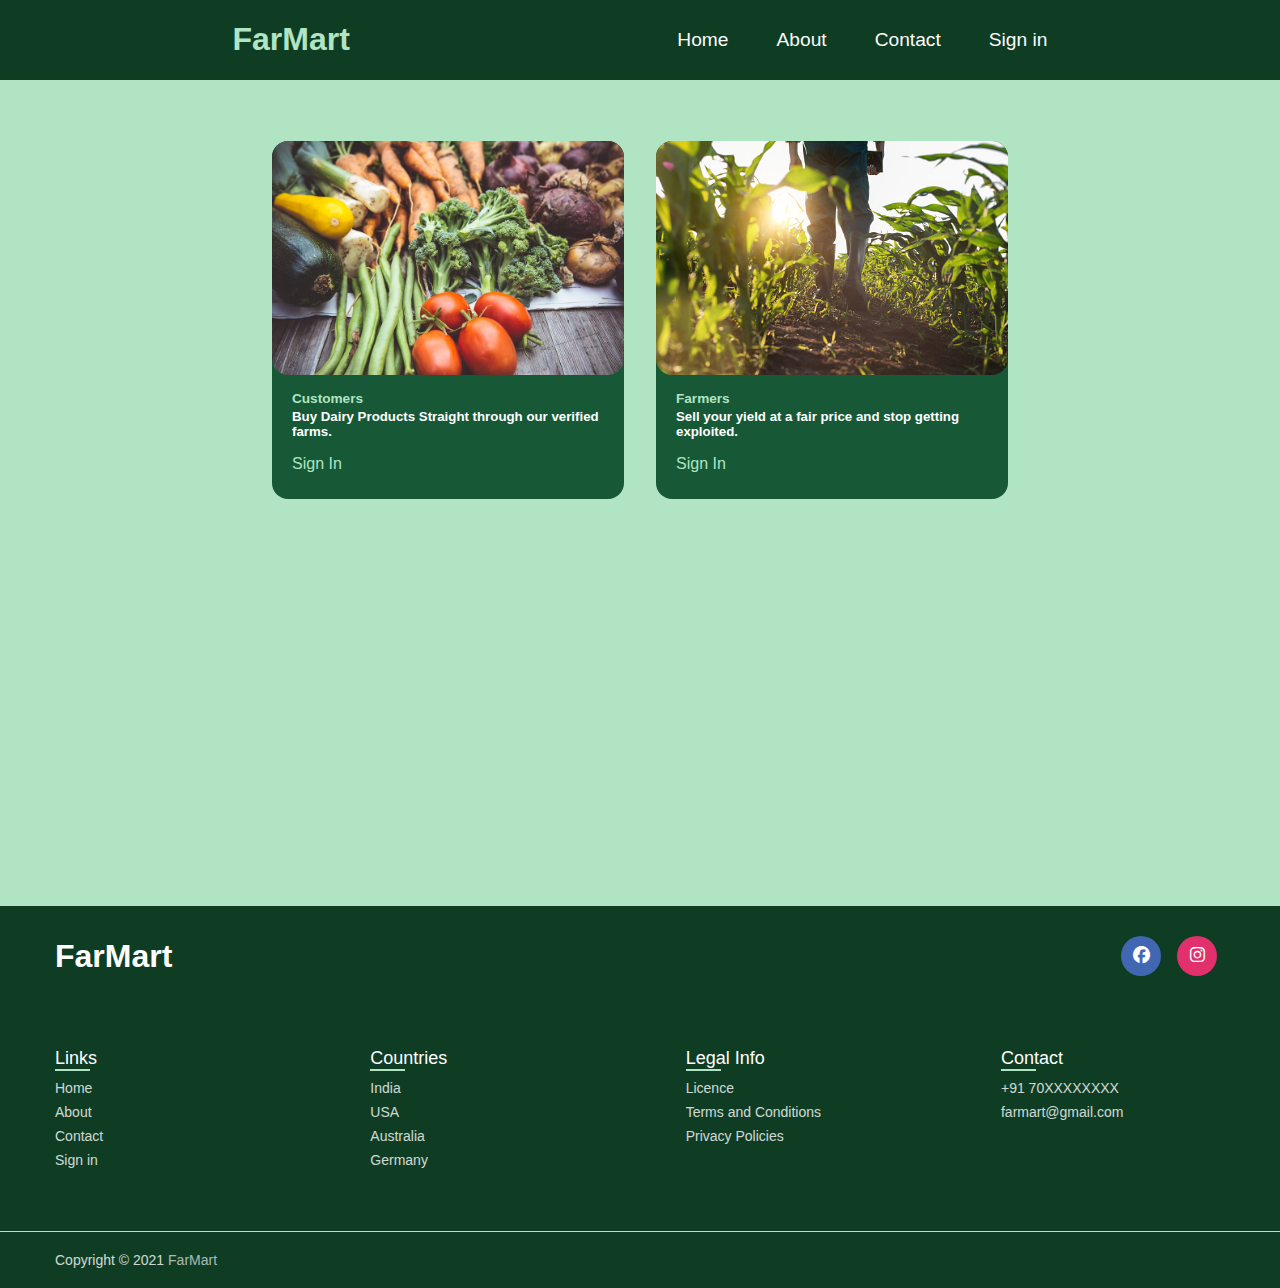
<file: src/index.html>
<?php
require "dbconnect.php";
session_start();

?>
<!DOCTYPE html>
<html lang="en">

<head>
    <meta charset="UTF-8">
    <meta http-equiv="X-UA-Compatible" content="IE=edge">
    <meta name="viewport" content="width=device-width, initial-scale=1.0">
    <title>FarMart</title>
    <link rel="stylesheet" href="style.css">
    <link rel="stylesheet" href="https://cdnjs.cloudflare.com/ajax/libs/font-awesome/6.3.0/css/all.min.css">
</head>
<style>
    .main {
        display: flex;
        justify-items: center;
        align-items: center;
        width: 60%;
        height: 20rem;
        margin: 10rem auto auto auto;
        text-align: center;
    
    }
    
</style>
<body>
    <header>
        <h1 class="logo">FarMart</h1>
        <input type="checkbox" id="nav-toggle" class="nav-toggle">
        <nav>
            <ul>
                <li><a href="index.html">Home</a></li>
                <li><a href="about.html">About</a></li>
                <li><a href="contact.html">Contact</a></li>
                <li><a href="signin.html">Sign in</a></li>
            </ul>
        </nav>
        <label for="nav-toggle" class="nav-toggle-label">
            <span></span>
        </label>
    </header>
    <main>

        <div class="main">
            <div class="card">
                <a href="#">
                    <img src="../images/veggies.avif" alt="mountains" style="width:100%">
                    <div class="containers">
                        <a class="category" href="#">Customers<a>
                                <h5><b> Buy Dairy Products Straight through our verified farms.</b></h5>

                                <p> <a class="login" href="#" style="padding-left: 0;">Sign In</a>
                                </p>

                    </div>
                </a>
            </div>

            <div class="card">
                <a href="#">
                    <img src="../images/farmer1.avif" alt="mountains" style="width:100%">
                    <div class="containers">
                        <a class="category" href="#">Farmers<a>
                                <h5><b>Sell your yield at a fair price and stop getting exploited.</b></h5>

                                <p> <a class="login" href="#">Sign In</a>
                                </p>
                    </div>
                </a>
            </div>
        </div>
    </main>
    
    <footer>
        <div class="content">
          <div class="top">
            <div class="logo-details">
              <span class="logo_name" style="cursor:pointer; font-size:2rem"><b>FarMart</b></span>
            </div>
            <div class="media-icons">
              <a target="on_blank" href="#"><i class="fab fa-facebook"></i></a>
              <a target="on_blank" href="#"><i class="fab fa-instagram"></i></a>
            </div>
          </div>
          <div class="link-boxes">
            <ul class="box">
              <li class="link_name">Links</li>
              <li><a href="index.html">Home</a></li>
              <li><a href="about.html">About</a></li>
              <li><a href="contact.html">Contact</a></li>
              <li><a href="signin.html">Sign in</a></li>
    
            </ul>
            <ul class="box">
              <li class="link_name">Countries</li>
              <li><a href="#">India</a></li>
              <li><a href="#">USA</a></li>
              <li><a href="#">Australia</a></li>
              <li><a href="#">Germany</a></li>
    
            </ul>
            <ul class="box">
              <li class="link_name">Legal Info</li>
              <li><a href="#">Licence</a></li>
              <li><a href="#">Terms and Conditions</a></li>
              <li><a href="#">Privacy Policies</a></li>
    
            </ul>
            <ul class="box">
              <li class="link_name">Contact</li>
              <li><a target="on_blank" href="tel:+9170XXXXXXXX">+91 70XXXXXXXX</a></li>
              <li><a target="on_blank" href="mailto:'farmart@gmail.com'">farmart@gmail.com</a></li>
            </ul>
          </div>
        </div>

        <div class="bottom-details">
          <div class="bottom_text">
            <span class="copyright_text">Copyright © 2021 <a href="#">FarMart</a></span>
          </div>
        </div>
      </footer>
    <script src="script.js"></script>
</body>

</html>
</file>
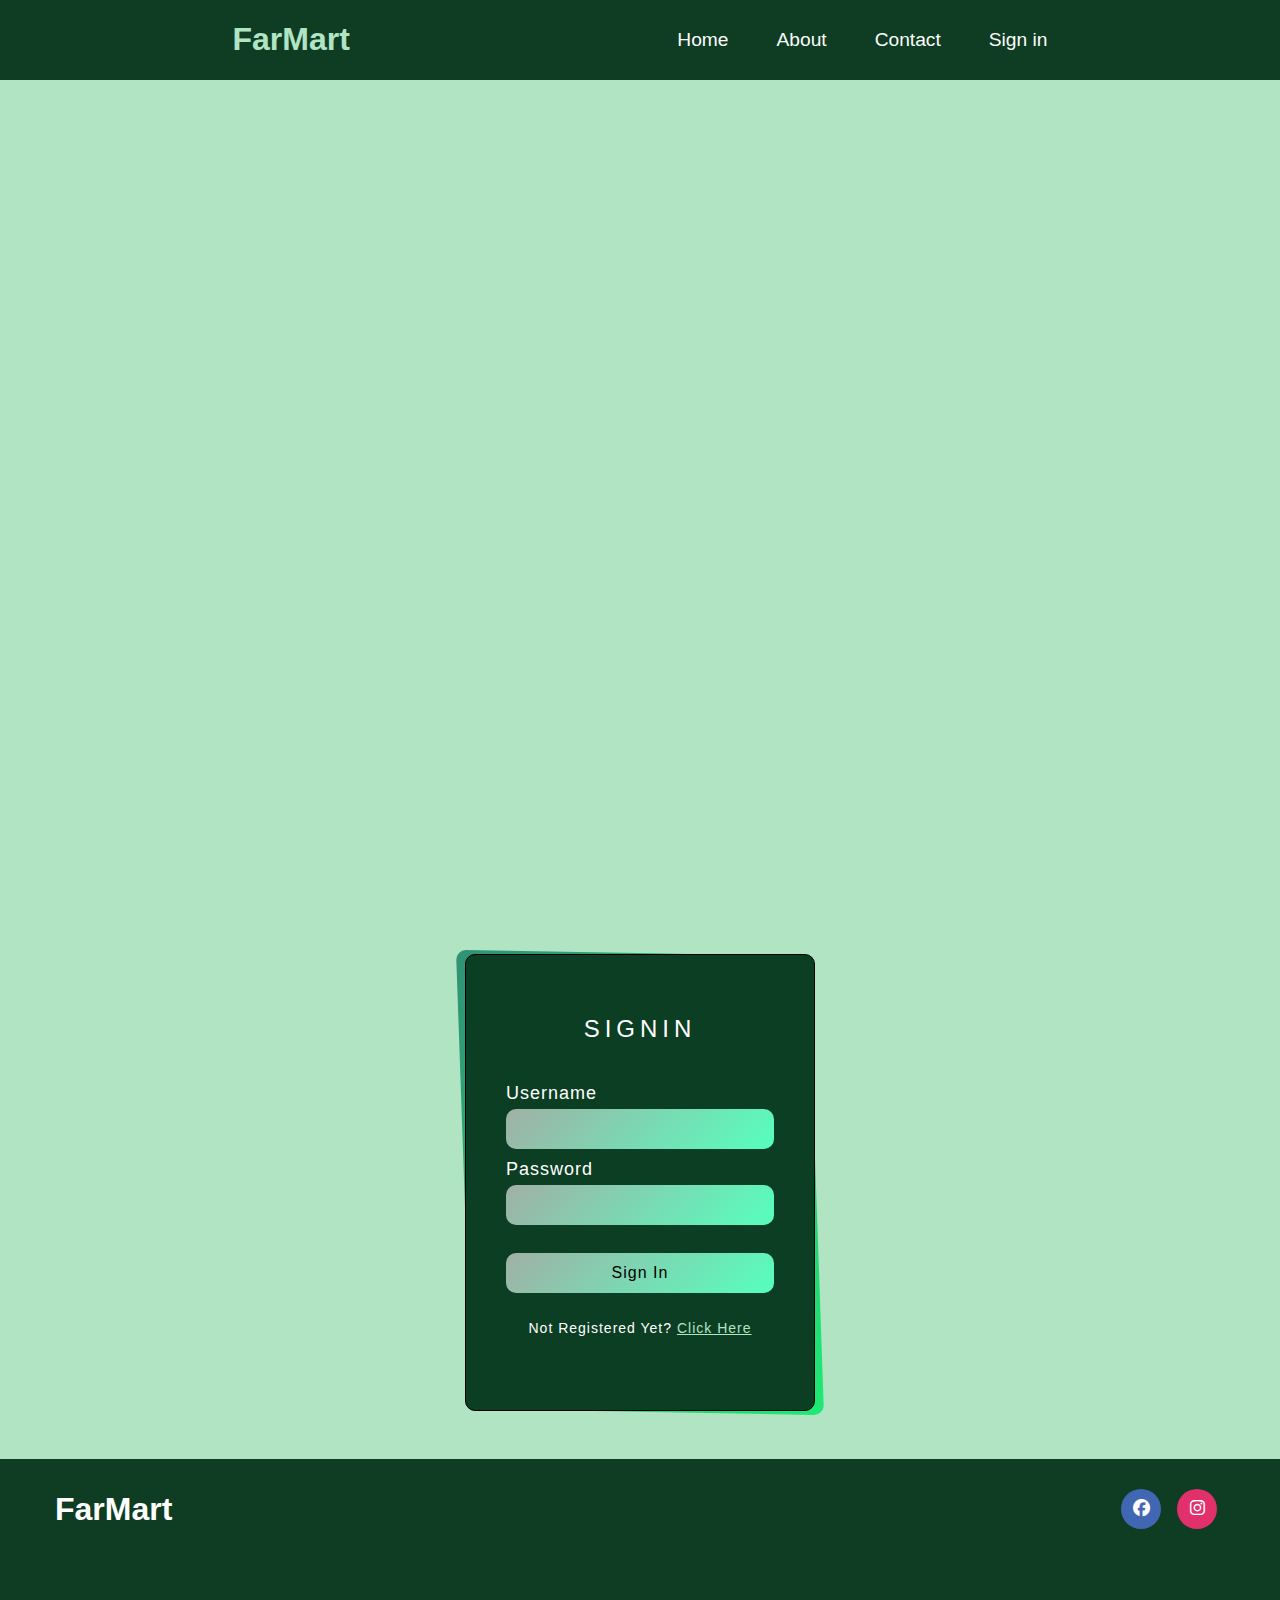
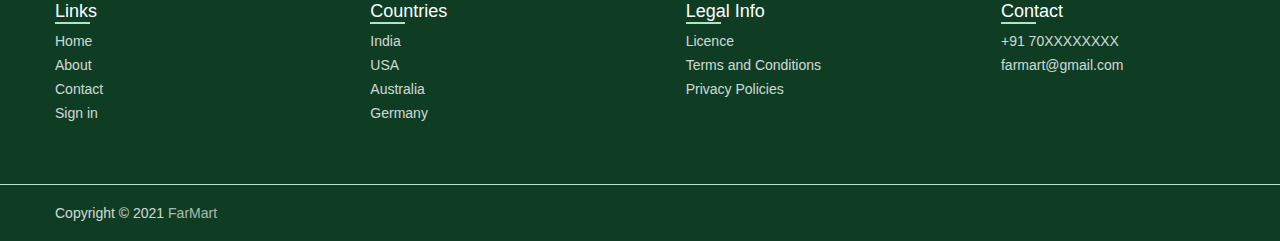
<file: src/signin.html>
<?php
$login = false;
$showerror = false;

if($_SERVER["REQUEST_METHOD"] == "POST")
{
    include 'dbconnect.php';
    $username=$_POST["username"];
    $password=$_POST["password"];
    echo `${username} ${password}`;

    $sql = "SELECT * FROM `login_d` WHERE u_name='$username' AND p_wd='$password'";
    $result = mysqli_query($conn,$sql);
    

    $numrow = mysqli_num_rows($result);

    if($numrow == 1)
    {
        $login = true;
        session_start();

        $_SESSION['username'] = $username;
        $user = $_SESSION['username'];
        $sql = "SELECT * FROM login_d WHERE u_name = '$user'";
        $result = mysqli_query($conn,$sql);
        $check=mysqli_fetch_assoc($result);
        $_SESSION['loggedin'] = true;
        // $_SESSION['promoter'] = false;
        // $_SESSION['investor'] = false;

        // if($check["equity"] != NULL)
        // {
        //   $_SESSION['promoter'] = true;
        // }
        // else if($check['education'] != NULL)
        // {
        //   $_SESSION['investor'] = true;
        // }

        
        header("location: index.php");
    }
    else
    {
        $showerror = "username and password does not match";
    }
}

?>

<!DOCTYPE html>
<html lang="en">

<head>
    <meta charset="UTF-8">
    <meta http-equiv="X-UA-Compatible" content="IE=edge">
    <meta name="viewport" content="width=device-width, initial-scale=1.0">
    <title>FarMart</title>
    <link rel="stylesheet" href="style.css">
    <link href="https://stackpath.bootstrapcdn.com/font-awesome/4.7.0/css/font-awesome.min.css" rel="stylesheet" >    
    <link rel="stylesheet" href="https://cdnjs.cloudflare.com/ajax/libs/font-awesome/6.3.0/css/all.min.css">
</head>
<style>
    .form {
        position: relative;
        background: #0c3e23;
        border: 1px solid #000;
        width: 21.875rem;
        padding: 40px 40px 60px;
        border-radius: 10px;
        text-align: center;
    }
    .main{
        display: grid;
        margin: 6rem auto auto;
    }

    .form::before {
        content: '';
        position: absolute;
        top: -2px;
        right: -2px;
        bottom: -2px;
        left: -2px;
        background: linear-gradient(315deg, #1ee973, #309276);
        z-index: -1;
        transform: skew(2deg, 1deg);
        border-radius: 10px;
    }

    .form h2 {
        color: #fff;
        font-weight: 500;
        text-transform: uppercase;
        letter-spacing: 5px;
    }

    .form .input {
        margin-top: 2.5rem;
        text-align: left;
    }

    .form .input .inputBox {
        margin-top: 10px;
    }

    .form .input .inputBox label {
        display: block;
        color: #fff;
        margin-bottom: 5px;
        font-size: 1.125rem;
        letter-spacing: 1px;
    }

    .form .input .inputBox input {
        position: relative;
        width: 100%;
        height: 2.5rem;
        border: none;
        outline: none;
        padding: 0.3125rem 1rem;
        background: linear-gradient(315deg, #56ffbe, #a1b0a5);
        color: #000;
        font-size: 1rem;
        border-radius: 0.625rem;
    }

    .form .input .inputBox input[type="submit"] {
        cursor: pointer;
        margin-top: 1.15rem;
        letter-spacing: 1px;
    }

    .form .input .inputBox input[type="submit"]:hover {
        background: linear-gradient(315deg, #69d9cc, #199c4b);
    }

    .form .input .inputBox input[type="submit"]:active {
        color: rgba(255, 255, 255, 0.521);
        background: linear-gradient(315deg, #1ee98471, #3f7fc88c);
    }

    .forgot {
        margin-top: 10%;
        color: #fff;
        font-size: 0.875rem;
        letter-spacing: 1px;

    }

    .forgot a {
        color: rgb(177, 228, 195);
    }
    @media (max-width:750px) {
        html{
            font-size: 0.7rem;
        }
        .main{
           display: grid;
           justify-content: center;
        }
    }
    @media (max-width:490px) {
        html{
            font-size: 0.7rem;
        }
    }
</style>

<body>
    <main>
        <header>
            <h1 class="logo">FarMart</h1>
            <input type="checkbox" id="nav-toggle" class="nav-toggle">
            <nav>
                <ul>
                    <li><a href="index.html">Home</a></li>
                    <li><a href="about.html">About</a></li>
                    <li><a href="contact.html">Contact</a></li>
                    <li><a href="signin.html">Sign in</a></li>
                </ul>
            </nav>
            <label for="nav-toggle" class="nav-toggle-label">
                <span></span>
            </label>
        </header>

        
        
    </main>
    <div class="main">
        <div class="form">
            <h2>Signin</h2>
            <div class="input">
                <div class="inputBox">
                    <label for="">Username</label>
                    <input type="text">
                </div>
                <div class="inputBox">
                    <label for="">Password</label>
                    <input type="password">
                </div>
                <div class="inputBox">
                    <input type="submit" name="" value="Sign In"> 
                </div>
            </div>
            <p class="forgot">Not Registered Yet? <a href="#">Click Here</a></p>
            
        </div>
    </div>

    <footer>
        <div class="content">
          <div class="top">
            <div class="logo-details">
              <span class="logo_name" style="cursor:pointer; font-size:2rem"><b>FarMart</b></span>
            </div>
            <div class="media-icons">
              <a target="on_blank" href="#"><i class="fab fa-facebook"></i></a>
              <a target="on_blank" href="#"><i class="fab fa-instagram"></i></a>
            </div>
          </div>
          <div class="link-boxes">
            <ul class="box">
              <li class="link_name">Links</li>
              <li><a href="index.html">Home</a></li>
              <li><a href="about.html">About</a></li>
              <li><a href="contact.html">Contact</a></li>
              <li><a href="signin.html">Sign in</a></li>
    
            </ul>
            <ul class="box">
              <li class="link_name">Countries</li>
              <li><a href="#">India</a></li>
              <li><a href="#">USA</a></li>
              <li><a href="#">Australia</a></li>
              <li><a href="#">Germany</a></li>
    
            </ul>
            <ul class="box">
              <li class="link_name">Legal Info</li>
              <li><a href="#">Licence</a></li>
              <li><a href="#">Terms and Conditions</a></li>
              <li><a href="#">Privacy Policies</a></li>
    
            </ul>
            <ul class="box">
              <li class="link_name">Contact</li>
              <li><a target="on_blank" href="tel:+9170XXXXXXXX">+91 70XXXXXXXX</a></li>
              <li><a target="on_blank" href="mailto:'farmart@gmail.com'">farmart@gmail.com</a></li>
            </ul>
          </div>
        </div>

        <div class="bottom-details">
          <div class="bottom_text">
            <span class="copyright_text">Copyright © 2021 <a href="#">FarMart</a></span>
          </div>
        </div>
      </footer>
    <script src="script.js"></script>
</body>

</html>
</file>
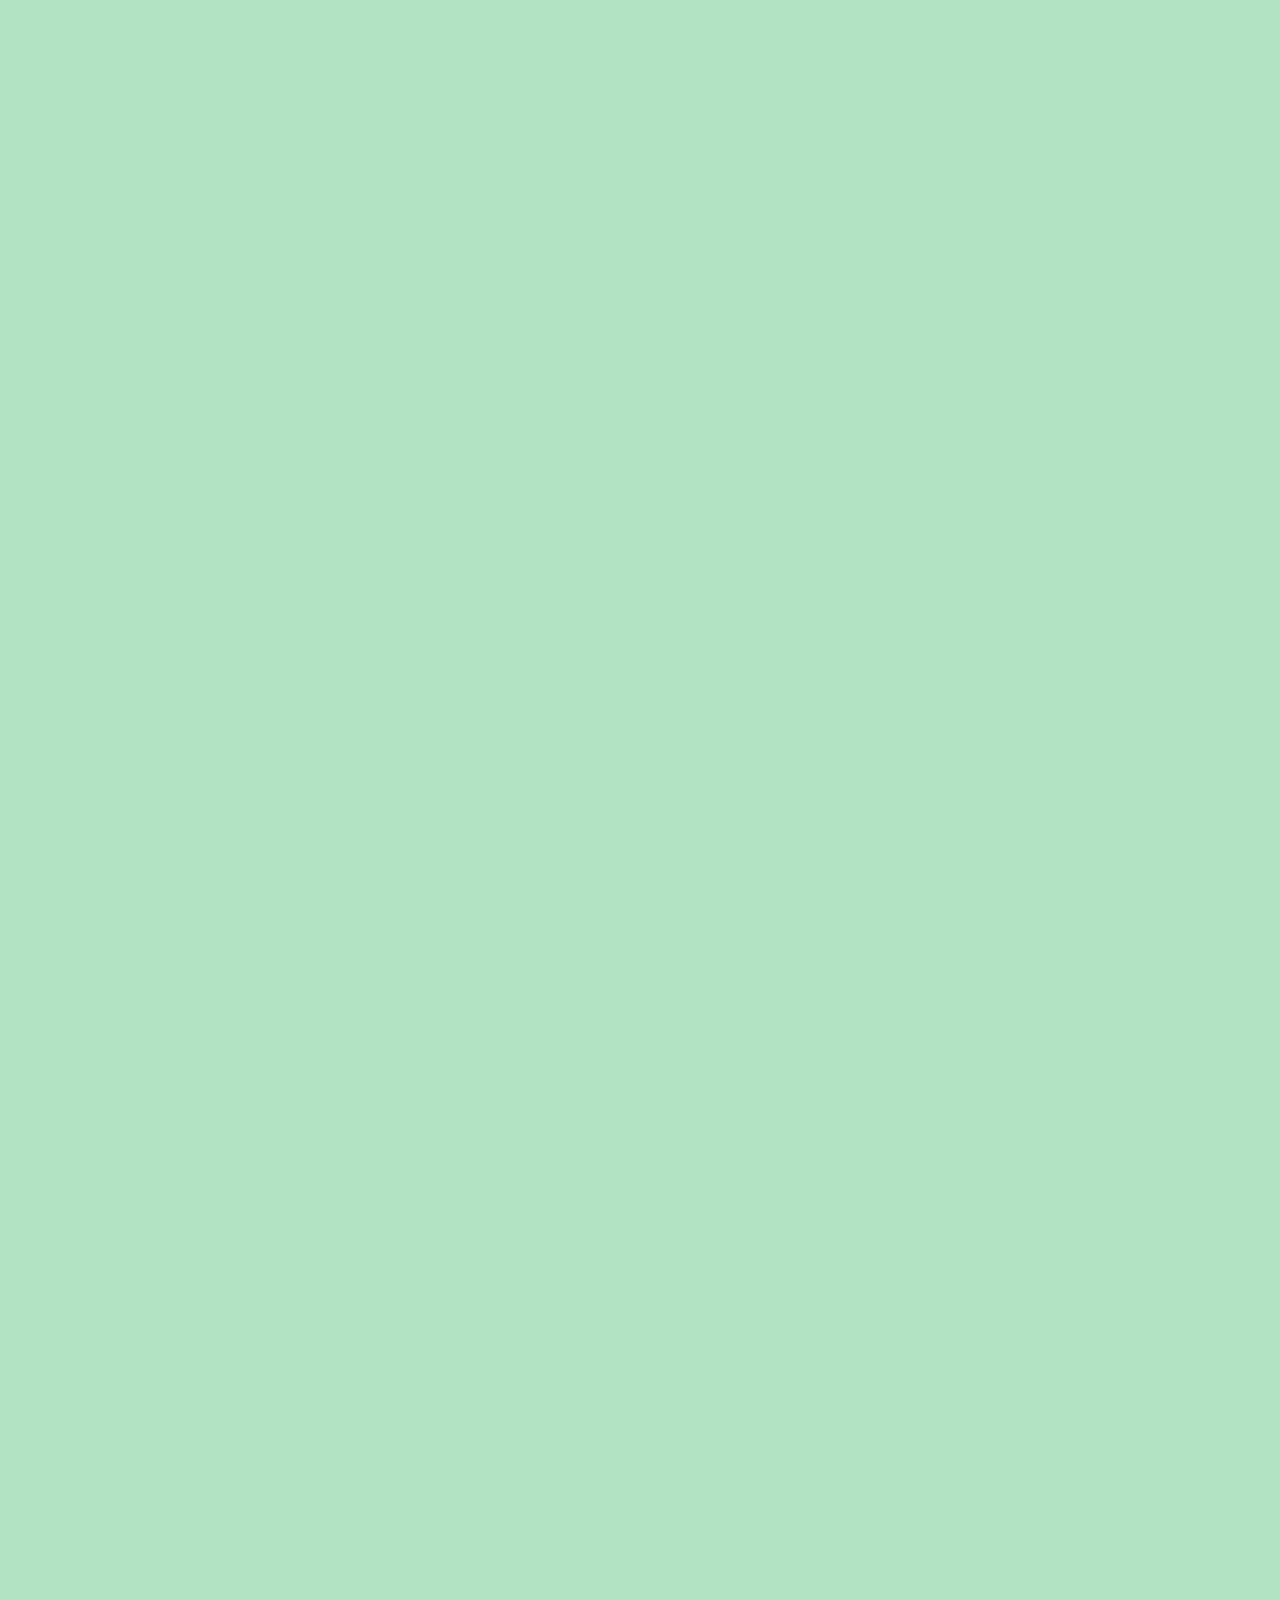
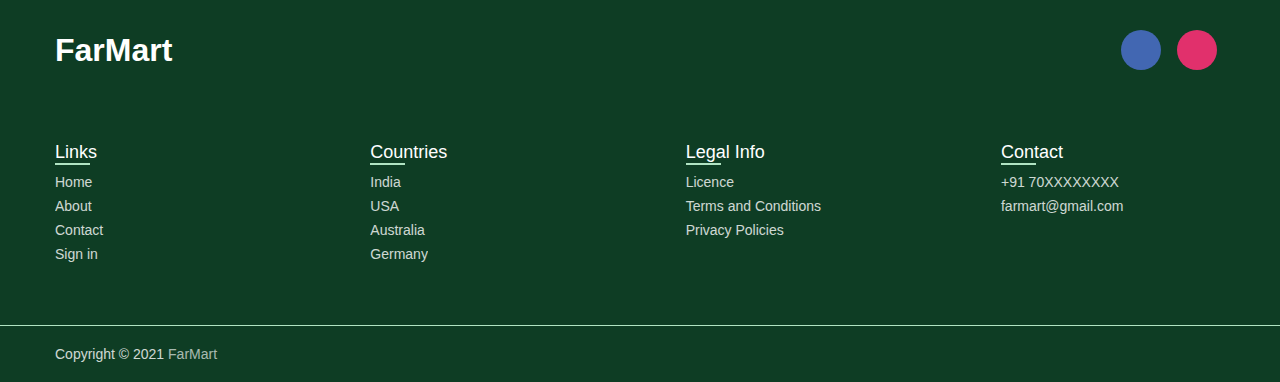
<file: src/headfoot/footer.html>
<!DOCTYPE html>
<html lang="en">
<head>
    <meta charset="UTF-8">
    <meta http-equiv="X-UA-Compatible" content="IE=edge">
    <meta name="viewport" content="width=device-width, initial-scale=1.0">
    <title>Document</title>
    <link rel="stylesheet" href="headfoot.css">
</head>
<body>
    <footer>
        <div class="content">
          <div class="top">
            <div class="logo-details">
              <span class="logo_name" style="cursor:pointer; font-size:2rem"><b>FarMart</b></span>
            </div>
            <div class="media-icons">
              <a target="on_blank" href="#"><i class="fab fa-facebook"></i></a>
              <a target="on_blank" href="#"><i class="fab fa-instagram"></i></a>
            </div>
          </div>
          <div class="link-boxes">
            <ul class="box">
              <li class="link_name">Links</li>
              <li><a href="index.html">Home</a></li>
              <li><a href="about.html">About</a></li>
              <li><a href="contact.html">Contact</a></li>
              <li><a href="signin.html">Sign in</a></li>
    
            </ul>
            <ul class="box">
              <li class="link_name">Countries</li>
              <li><a href="#">India</a></li>
              <li><a href="#">USA</a></li>
              <li><a href="#">Australia</a></li>
              <li><a href="#">Germany</a></li>
    
            </ul>
            <ul class="box">
              <li class="link_name">Legal Info</li>
              <li><a href="#">Licence</a></li>
              <li><a href="#">Terms and Conditions</a></li>
              <li><a href="#">Privacy Policies</a></li>
    
            </ul>
            <ul class="box">
              <li class="link_name">Contact</li>
              <li><a target="on_blank" href="tel:+9170XXXXXXXX">+91 70XXXXXXXX</a></li>
              <li><a target="on_blank" href="mailto:'farmart@gmail.com'">farmart@gmail.com</a></li>
            </ul>
          </div>
        </div>

        <div class="bottom-details">
          <div class="bottom_text">
            <span class="copyright_text">Copyright © 2021 <a href="#">FarMart</a></span>
          </div>
        </div>
      </footer>
</body>
</html>
</file>
<file: src/style.css>
@import url('https://fonts.googleapis.com/css?family=Work+Sans:300,600');

:root {
    --darkest-green: #0e3d24;
    --green-theme: #175936;
    --black: rgb(39, 38, 38);
    --light-green: rgb(177, 228, 195);
}

*, *::before, *::after {
    box-sizing: border-box;
    padding: 0;
}

main {
    width: 100%;
    margin-bottom: 3rem;
    height: 100%;
    min-height: 90vh;
}

body {
    margin: 0;
    display: flex;
    background: var(--light-green);
    font-family: 'poppins', sans-serif;
    font-weight: 400;
    align-items: center;
    flex-direction: column;
    min-height: 100vh;
    /* justify-content: center; */
}

/* nav-bar starts here */
.logo {
    cursor: pointer;
    color: var(--light-green);
}

header, .header {
    text-align: center;
    position: fixed;
    width: 100%;
    z-index: 999;
    background: var(--darkest-green);
}

.nav-toggle {
    position: absolute !important;
    top: -9999px !important;
    left: -9999px !important;
}

.nav-toggle:focus~.nav-toggle-label {
    outline: 3px solid rgba(lightblue, .75);
}

.nav-toggle-label {
    position: absolute;
    top: 0;
    left: 0;
    margin-left: 1em;
    height: 100%;
    display: flex;
    align-items: center;
}

.nav-toggle-label span,
.nav-toggle-label span::before,
.nav-toggle-label span::after {
    display: block;
    background: white;
    cursor: pointer;
    height: 2px;
    width: 2em;
    border-radius: 2px;
    position: relative;
}

.nav-toggle-label span::before,
.nav-toggle-label span::after {
    content: '';
    position: absolute;
}

.nav-toggle-label span::before {
    bottom: 7px;
}

.nav-toggle-label span::after {
    top: 7px;
}

nav {
    position: absolute;
    text-align: center;
    top: 100%;
    left: 0;
    padding: 0.5rem;
    background: #000000;
    width: 100%;
    opacity: 0.6;

    transform: scale(1, 0);
    transform-origin: top;
    transition: transform 400ms ease-in-out;
}

nav ul {
    margin: 0;
    padding: 0;
    list-style: none;

}

nav li {
    margin-bottom: 1em;
    margin-left: 1em;
}

nav a {
    color: rgb(252, 252, 252);
    text-decoration: none;
    font-size: 1.2rem;
    opacity: 0;
    transition: opacity 150ms ease-in-out;
}

nav a:hover {
    color: white;
}

.nav-toggle:checked~nav {
    transform: scale(1, 1);
}

.nav-toggle:checked~nav a {
    opacity: 1;
    transition: opacity 250ms ease-in-out 250ms;
}

@media screen and (min-width: 800px) {

    .nav-toggle-label {
        display: none;
    }

    header, .header {
        display: grid;
        grid-template-columns: 1fr auto minmax(600px, 3fr) 1fr;

        color: var(--light-green);
        background: var(--darkest-green);
    }

    .logo {
        grid-column: 2 / 3;
        cursor: pointer;
    }

    nav {
        all: unset;
        position: relative;
        text-align: left;
        transition: none;
        transform: scale(1, 1);
        background: none;
        top: initial;
        left: initial;
        grid-column: 3 / 4;
        display: flex;
        justify-content: flex-end;
        align-items: center;
    }

    nav ul {
        display: flex;
    }

    nav li {
        margin-left: 3em;
        margin-bottom: 0;
    }

    nav a {
        opacity: 1;
        position: relative;

    }

    nav a::before {
        content: '';
        display: block;
        height: 5px;
        background: var(--light-green);
        position: absolute;
        top: -.75em;
        left: 0;
        right: 0;
        transform: scale(0, 1);
        transition: transform ease-in-out 250ms;
    }

    nav a:hover::before {
        transform: scale(1, 1);
    }
}

/* nav bar ends */

/* login content starts */


.card {
    width: 50%;
    transition: 0.3s;
    background-color: var(--green-theme);
    position: relative;
    display: inline-block;
    margin: 1rem;
    border-radius: 1rem;
}

.card img {
    border-radius: 1rem;
}

.card:hover {
    box-shadow: 0 16px 36px 0 rgba(0, 0, 0, 0.7);
    transform: translate(0, -5px);
}

.containers {
    padding: 10px 20px;
    text-align: left;
    color: #fff;
}

.category {
    text-decoration: none;
    color: var(--light-green);
    font-weight: bold;
    font-size: 0.85em;
}

.category:hover {
    text-decoration: underline;
}

h5 {
    margin: 0;
    margin-top: 2px;
}

.login {
    text-decoration: none;
    color: var(--light-green);
}

.category p {
    margin-top: 7px;
}

.login:hover {
    text-decoration: underline;
}



@media only screen and (max-width: 1024px) {
    .card {
        width: 40%;
        flex-direction: column;
    }
}

@media only screen and (min-device-width: 550px) and (max-device-width: 650px) {
    .card {
        width: 90;
        margin: 1%;
        margin-top: 1rem;
    }
}

@media only screen and (min-device-width: 320px) and (max-device-width: 550px) {
    .card {
        width: 98%;
        margin: 1%;
        margin-top: 1rem;
    }
}

/* login content ends */

/* footer starts */
footer {
    background: #0e3d24;
    width: 100%;
    bottom: 0;
    margin-top: 3rem;
    left: 0;
}

footer .content {
    max-width: 1250px;
    margin: auto;
    padding: 30px 40px 40px 40px;
}

footer .content .top {
    display: flex;
    align-items: center;
    justify-content: space-between;
    margin-bottom: 50px;
}

.content .top .logo-details {
    color: #fff;
    font-size: 30px;
}

.content .top .media-icons {
    display: flex;
}

.content .top .media-icons a {
    height: 40px;
    width: 40px;
    margin: 0 8px;
    border-radius: 50%;
    text-align: center;
    line-height: 40px;
    color: #fff;
    font-size: 17px;
    text-decoration: none;
    transition: all 0.4s ease;
}

.top .media-icons a:nth-child(1) {
    background: #4267b2;
}

.top .media-icons a:nth-child(1):hover {
    color: #4267b2;
    background: #fff;
}

.top .media-icons a:nth-child(2) {
    background: #e1306c;
}

.top .media-icons a:nth-child(2):hover {
    color: #e1306c;
    background: #fff;
}

footer .content .link-boxes {
    width: 100%;
    display: flex;
    justify-content: space-between;
}

footer .content .link-boxes .box {
    width: calc(100% / 5 - 10px);
}

.content .link-boxes .box .link_name {
    color: #fff;
    font-size: 18px;
    font-weight: 400;
    margin-bottom: 10px;
    position: relative;
}

.link-boxes .box .link_name::before {
    content: "";
    position: absolute;
    left: 0;
    bottom: -2px;
    height: 2px;
    width: 35px;
    background: rgb(177, 228, 195);
}

.content .link-boxes .box li {
    margin: 6px 0;
    list-style: none;
}

.content .link-boxes .box li a {
    color: #fff;
    font-size: 14px;
    font-weight: 400;
    text-decoration: none;
    opacity: 0.8;
    transition: all 0.4s ease;
}

.content .link-boxes .box li a:hover {
    opacity: 1;
    text-decoration: underline;
}

.content .link-boxes .input-box {
    margin-right: 55px;
}

.link-boxes .input-box input {
    height: 40px;
    width: calc(100% + 55px);
    outline: none;
    border: 2px solid #afafb6;
    background: #140b5c;
    border-radius: 4px;
    padding: 0 15px;
    font-size: 15px;
    color: #fff;
    margin-top: 5px;
}

.link-boxes .input-box input::placeholder {
    color: #afafb6;
    font-size: 16px;
}

.link-boxes .input-box input[type="button"] {
    background: #fff;
    color: #140b5c;
    border: none;
    font-size: 18px;
    font-weight: 500;
    margin: 4px 0;
    opacity: 0.8;
    cursor: pointer;
    transition: all 0.4s ease;
}

.input-box input[type="button"]:hover {
    opacity: 1;
}

footer .bottom-details {
    width: 100%;
    background: #0e3d24;
    border-top: 0.5px solid rgb(177, 228, 195);

}

footer .bottom-details .bottom_text {
    max-width: 1250px;
    margin: auto;
    padding: 20px 40px;
    display: flex;
    justify-content: space-between;
}

.bottom-details .bottom_text span,
.bottom-details .bottom_text a {
    font-size: 14px;
    font-weight: 300;
    color: #fff;
    opacity: 0.8;
    text-decoration: none;
}

.bottom-details .bottom_text a:hover {
    opacity: 1;
    text-decoration: underline;
}

.bottom-details .bottom_text a {
    margin-right: 10px;
}

/* ------------------------------------------media-footer------------------------------------------- */
@media (max-width: 900px) {
    .company-info {
        width: 100%;
        margin-right: 0rem;
        margin-left: 1rem;
    }

    .company-info p {
        margin-right: 2rem;
        text-align: center;
    }

    .company-info span {
        font-size: 1.7rem;
        font-weight: bold;
        text-align: center;
    }

    .team {
        display: flex;
        justify-content: center;
    }

    .team span {
        font-size: 1.7rem;
        font-weight: bold;
    }

    .company {
        display: flex;
        flex-direction: column;
    }

    .img {
        margin-left: 0rem;
    }

    footer .content .link-boxes {
        flex-wrap: wrap;
    }

    footer .content .link-boxes .input-box {
        width: 40%;
        margin-top: 10px;
    }
}

@media (max-width: 700px) {
    footer {
        position: relative;
    }

    .content .top .logo-details {
        font-size: 26px;
    }

    .content .top .media-icons a {
        height: 35px;
        width: 35px;
        font-size: 14px;
        line-height: 35px;
    }

    footer .content .link-boxes .box {
        width: calc(100% / 3 - 10px);
    }

    footer .content .link-boxes .input-box {
        width: 60%;
    }

    .bottom-details .bottom_text span,
    .bottom-details .bottom_text a {
        font-size: 12px;
    }
}

@media (max-width: 520px) {
    footer::before {
        top: 145px;
    }

    footer .content .top {
        flex-direction: column;
    }

    .content .top .media-icons {
        margin-top: 16px;
    }

    footer .content .link-boxes .box {
        width: calc(100% / 2 - 10px);
    }

    footer .content .link-boxes .input-box {
        width: 100%;
    }
}

@media(max-width:320px) {
    .company-info p {
        margin-right: 0rem;
    }
}

/* footer ends */
</file>
<file: src/headfoot/headfoot.css>
@import url('https://fonts.googleapis.com/css?family=Work+Sans:300,600');

:root {
    --darkest-green: #0e3d24;
    --green-theme: #175936;
    --black: rgb(39, 38, 38);
    --light-green: rgb(177, 228, 195);
}

*, *::before, *::after {
    box-sizing: border-box;
    padding: 0;
}

main {
    width: 100%;
    margin-bottom: 3rem;
}

body {
    margin: 0;
    display: flex;
    background: var(--light-green);
    font-family: 'poppins', sans-serif;
    font-weight: 400;
    align-items: center;
    flex-direction: column;
    min-height: 100vh;
    /* justify-content: center; */
}

/* nav-bar starts here */
.logo {
    cursor: pointer;
    color: var(--light-green);
}

header, .header {
    text-align: center;
    position: sticky;
    width: 100%;
    /* z-index: 999; */
    background: var(--darkest-green);
}

.nav-toggle {
    position: absolute !important;
    top: -9999px !important;
    left: -9999px !important;
}

.nav-toggle:focus~.nav-toggle-label {
    outline: 3px solid rgba(lightblue, .75);
}

.nav-toggle-label {
    position: absolute;
    top: 0;
    left: 0;
    margin-left: 1em;
    height: 100%;
    display: flex;
    align-items: center;
}

.nav-toggle-label span,
.nav-toggle-label span::before,
.nav-toggle-label span::after {
    display: block;
    background: white;
    cursor: pointer;
    height: 2px;
    width: 2em;
    border-radius: 2px;
    position: relative;
}

.nav-toggle-label span::before,
.nav-toggle-label span::after {
    content: '';
    position: absolute;
}

.nav-toggle-label span::before {
    bottom: 7px;
}

.nav-toggle-label span::after {
    top: 7px;
}

nav {
    position: absolute;
    text-align: center;
    top: 100%;
    left: 0;
    padding: 0.5rem;
    background: #000000;
    width: 100%;
    opacity: 0.6;

    transform: scale(1, 0);
    transform-origin: top;
    transition: transform 400ms ease-in-out;
}

nav ul {
    margin: 0;
    padding: 0;
    list-style: none;

}

nav li {
    margin-bottom: 1em;
    margin-left: 1em;
}

nav a {
    color: rgb(252, 252, 252);
    text-decoration: none;
    font-size: 1.2rem;
    opacity: 0;
    transition: opacity 150ms ease-in-out;
}

nav a:hover {
    color: white;
}

.nav-toggle:checked~nav {
    transform: scale(1, 1);
}

.nav-toggle:checked~nav a {
    opacity: 1;
    transition: opacity 250ms ease-in-out 250ms;
}

@media screen and (min-width: 800px) {

    .nav-toggle-label {
        display: none;
    }

    header, .header {
        display: grid;
        grid-template-columns: 1fr auto minmax(600px, 3fr) 1fr;

        color: var(--light-green);
        background: var(--darkest-green);
    }

    .logo {
        grid-column: 2 / 3;
        cursor: pointer;
    }

    nav {
        all: unset;
        position: relative;
        text-align: left;
        transition: none;
        transform: scale(1, 1);
        background: none;
        top: initial;
        left: initial;
        grid-column: 3 / 4;
        display: flex;
        justify-content: flex-end;
        align-items: center;
    }

    nav ul {
        display: flex;
    }

    nav li {
        margin-left: 3em;
        margin-bottom: 0;
    }

    nav a {
        opacity: 1;
        position: relative;

    }

    nav a::before {
        content: '';
        display: block;
        height: 5px;
        background: var(--light-green);
        position: absolute;
        top: -.75em;
        left: 0;
        right: 0;
        transform: scale(0, 1);
        transition: transform ease-in-out 250ms;
    }

    nav a:hover::before {
        transform: scale(1, 1);
    }
}

/* nav bar ends */




/* footer starts */
footer {
    background: #0e3d24;
    width: 100%;
    bottom: 0;
    margin-top: 100rem;
    left: 0;
    
}

footer .content {
    max-width: 1250px;
    margin: auto;
    padding: 30px 40px 40px 40px;
}

footer .content .top {
    display: flex;
    align-items: center;
    justify-content: space-between;
    margin-bottom: 50px;
}

.content .top .logo-details {
    color: #fff;
    font-size: 30px;
}

.content .top .media-icons {
    display: flex;
}

.content .top .media-icons a {
    height: 40px;
    width: 40px;
    margin: 0 8px;
    border-radius: 50%;
    text-align: center;
    line-height: 40px;
    color: #fff;
    font-size: 17px;
    text-decoration: none;
    transition: all 0.4s ease;
}

.top .media-icons a:nth-child(1) {
    background: #4267b2;
}

.top .media-icons a:nth-child(1):hover {
    color: #4267b2;
    background: #fff;
}

.top .media-icons a:nth-child(2) {
    background: #e1306c;
}

.top .media-icons a:nth-child(2):hover {
    color: #e1306c;
    background: #fff;
}

footer .content .link-boxes {
    width: 100%;
    display: flex;
    justify-content: space-between;
}

footer .content .link-boxes .box {
    width: calc(100% / 5 - 10px);
}

.content .link-boxes .box .link_name {
    color: #fff;
    font-size: 18px;
    font-weight: 400;
    margin-bottom: 10px;
    position: relative;
}

.link-boxes .box .link_name::before {
    content: "";
    position: absolute;
    left: 0;
    bottom: -2px;
    height: 2px;
    width: 35px;
    background: rgb(177, 228, 195);
}

.content .link-boxes .box li {
    margin: 6px 0;
    list-style: none;
}

.content .link-boxes .box li a {
    color: #fff;
    font-size: 14px;
    font-weight: 400;
    text-decoration: none;
    opacity: 0.8;
    transition: all 0.4s ease;
}

.content .link-boxes .box li a:hover {
    opacity: 1;
    text-decoration: underline;
}

.content .link-boxes .input-box {
    margin-right: 55px;
}

.link-boxes .input-box input {
    height: 40px;
    width: calc(100% + 55px);
    outline: none;
    border: 2px solid #afafb6;
    background: #140b5c;
    border-radius: 4px;
    padding: 0 15px;
    font-size: 15px;
    color: #fff;
    margin-top: 5px;
}

.link-boxes .input-box input::placeholder {
    color: #afafb6;
    font-size: 16px;
}

.link-boxes .input-box input[type="button"] {
    background: #fff;
    color: #140b5c;
    border: none;
    font-size: 18px;
    font-weight: 500;
    margin: 4px 0;
    opacity: 0.8;
    cursor: pointer;
    transition: all 0.4s ease;
}

.input-box input[type="button"]:hover {
    opacity: 1;
}

footer .bottom-details {
    width: 100%;
    background: #0e3d24;
    border-top: 0.5px solid rgb(177, 228, 195);

}

footer .bottom-details .bottom_text {
    max-width: 1250px;
    margin: auto;
    padding: 20px 40px;
    display: flex;
    justify-content: space-between;
}

.bottom-details .bottom_text span,
.bottom-details .bottom_text a {
    font-size: 14px;
    font-weight: 300;
    color: #fff;
    opacity: 0.8;
    text-decoration: none;
}

.bottom-details .bottom_text a:hover {
    opacity: 1;
    text-decoration: underline;
}

.bottom-details .bottom_text a {
    margin-right: 10px;
}

/* ------------------------------------------media-footer------------------------------------------- */
@media (max-width: 900px) {
    .company-info {
        width: 100%;
        margin-right: 0rem;
        margin-left: 1rem;
    }

    .company-info p {
        margin-right: 2rem;
        text-align: center;
    }

    .company-info span {
        font-size: 1.7rem;
        font-weight: bold;
        text-align: center;
    }

    .team {
        display: flex;
        justify-content: center;
    }

    .team span {
        font-size: 1.7rem;
        font-weight: bold;
    }

    .company {
        display: flex;
        flex-direction: column;
    }

    .img {
        margin-left: 0rem;
    }

    footer .content .link-boxes {
        flex-wrap: wrap;
    }

    footer .content .link-boxes .input-box {
        width: 40%;
        margin-top: 10px;
    }
}

@media (max-width: 700px) {
    footer {
        position: relative;
    }

    .content .top .logo-details {
        font-size: 26px;
    }

    .content .top .media-icons a {
        height: 35px;
        width: 35px;
        font-size: 14px;
        line-height: 35px;
    }

    footer .content .link-boxes .box {
        width: calc(100% / 3 - 10px);
    }

    footer .content .link-boxes .input-box {
        width: 60%;
    }

    .bottom-details .bottom_text span,
    .bottom-details .bottom_text a {
        font-size: 12px;
    }
}

@media (max-width: 520px) {
    footer::before {
        top: 145px;
    }

    footer .content .top {
        flex-direction: column;
    }

    .content .top .media-icons {
        margin-top: 16px;
    }

    footer .content .link-boxes .box {
        width: calc(100% / 2 - 10px);
    }

    footer .content .link-boxes .input-box {
        width: 100%;
    }
}

@media(max-width:320px) {
    .company-info p {
        margin-right: 0rem;
    }
}

/* footer ends */
</file>
